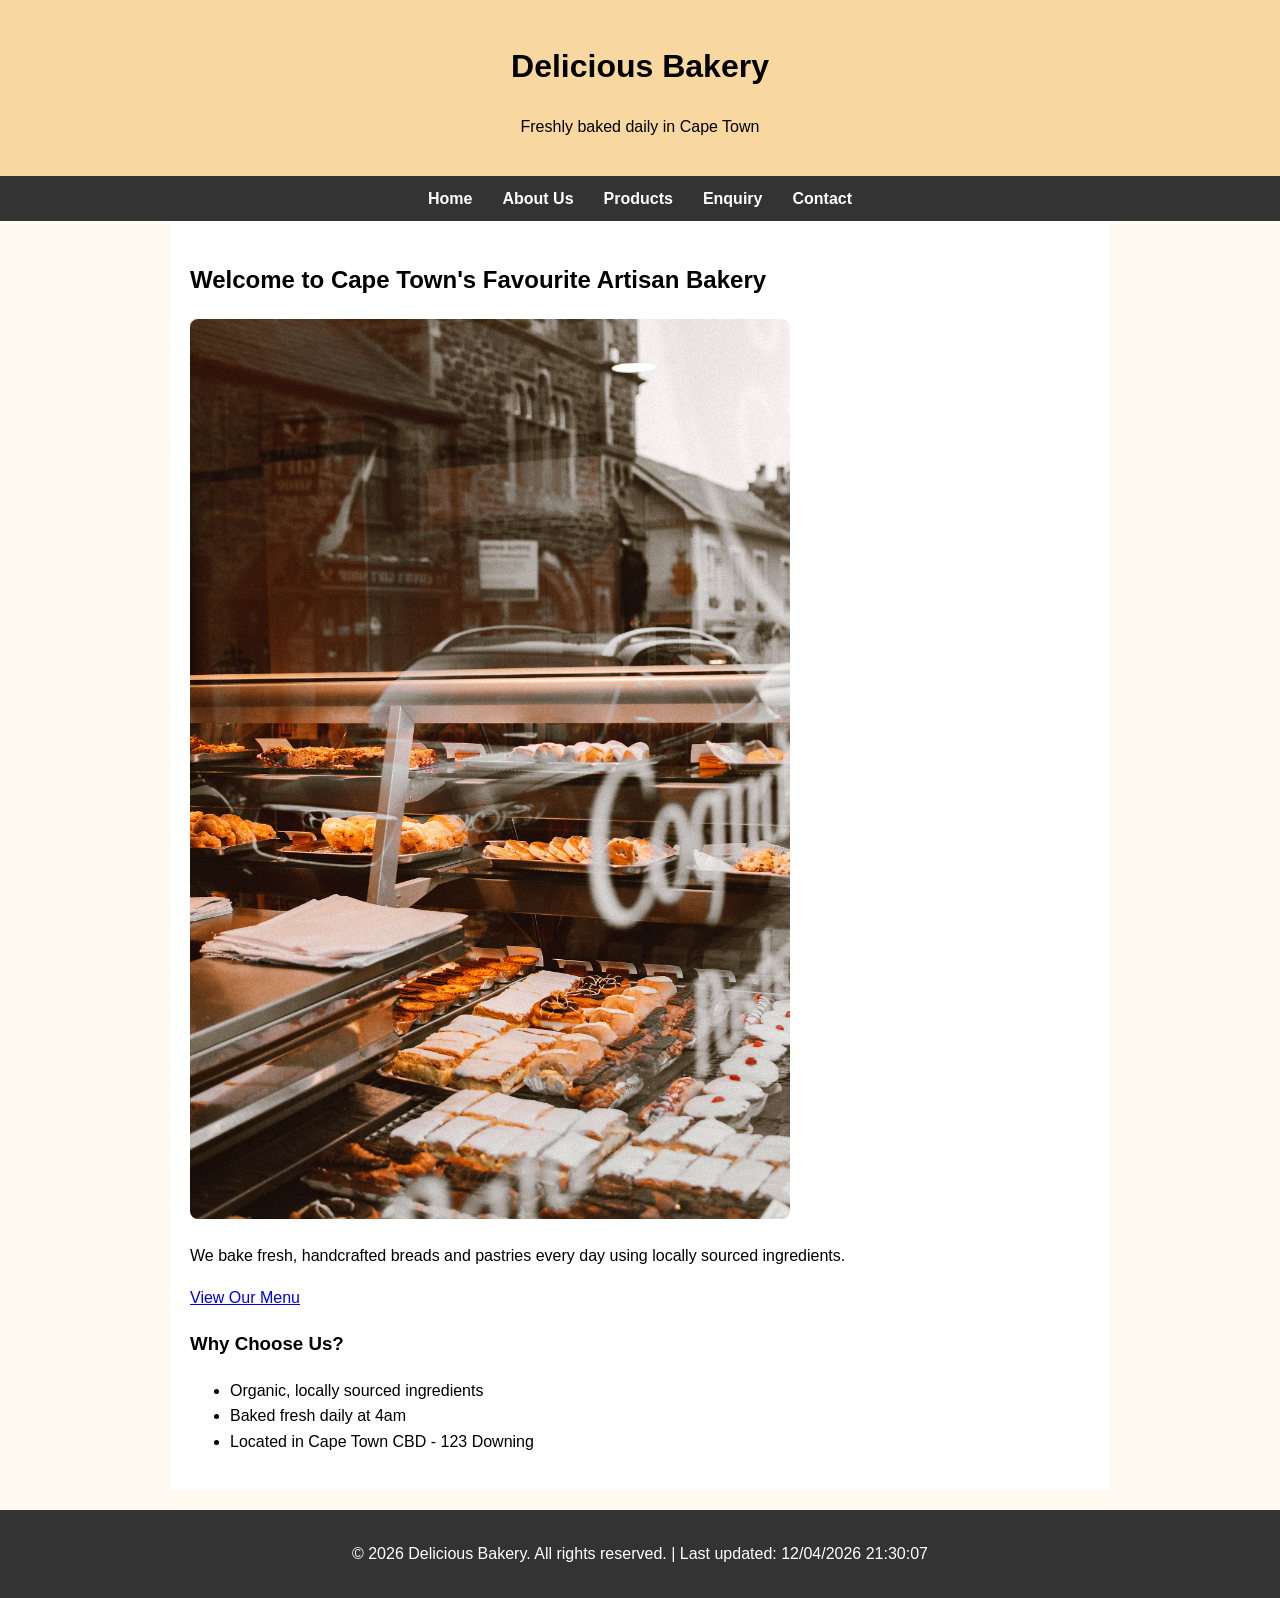
<file: index.html>
<!DOCTYPE html>
<html lang="en">
<head>
    <meta charset="UTF-8">
    <meta name="viewport" content="width=device-width, initial-scale=1.0">
    <meta name="description" content="Delicious Bakery in Cape Town CBD - fresh sourdough and pastries daily">
    <meta name="keywords" content="bakery, Cape Town, bread, sourdough, cakes">
    <title>Delicious Bakery - Home</title>
    <link rel="stylesheet" href="css/style.css">
</head>
<body>
    <!-- Header Section - Student: St10502981 - Purpose: Branding and logo -->
    <header>
        <h1>Delicious Bakery</h1>
        <p>Freshly baked daily in Cape Town</p>
    </header>

    <!-- Navigation - Same on all 5 pages - Required for rubric -->
    <nav>
        <ul>
            <li><a href="index.html">Home</a></li>
            <li><a href="about.html">About Us</a></li>
            <li><a href="services.html">Products</a></li>
            <li><a href="enquiry.html">Enquiry</a></li>
            <li><a href="contact.html">Contact</a></li>
        </ul>
    </nav>

    <!-- Main Content - Welcome message and hero image -->
    <main>
        <h2>Welcome to Cape Town's Favourite Artisan Bakery</h2>
        <img src="images/bakery_hero.jpg" alt="Fresh sourdough bread from Delicious Bakery" width="600">
        <p>We bake fresh, handcrafted breads and pastries every day using locally sourced ingredients.</p>
        <p><a href="services.html">View Our Menu</a></p>
        
        <h3>Why Choose Us?</h3>
        <ul>
            <li>Organic, locally sourced ingredients</li>
            <li>Baked fresh daily at 4am</li>
            <li>Located in Cape Town CBD - 123 Downing</li>
        </ul>
    </main>

    <!-- Footer with JavaScript date - Required for Part 2 -->
    <footer>
        <p>&copy; <script>document.write(new Date().getFullYear())</script> Delicious Bakery. All rights reserved. | Last updated: <script>document.write(document.lastModified)</script></p>
    </footer>
</body>
</html>
</file>
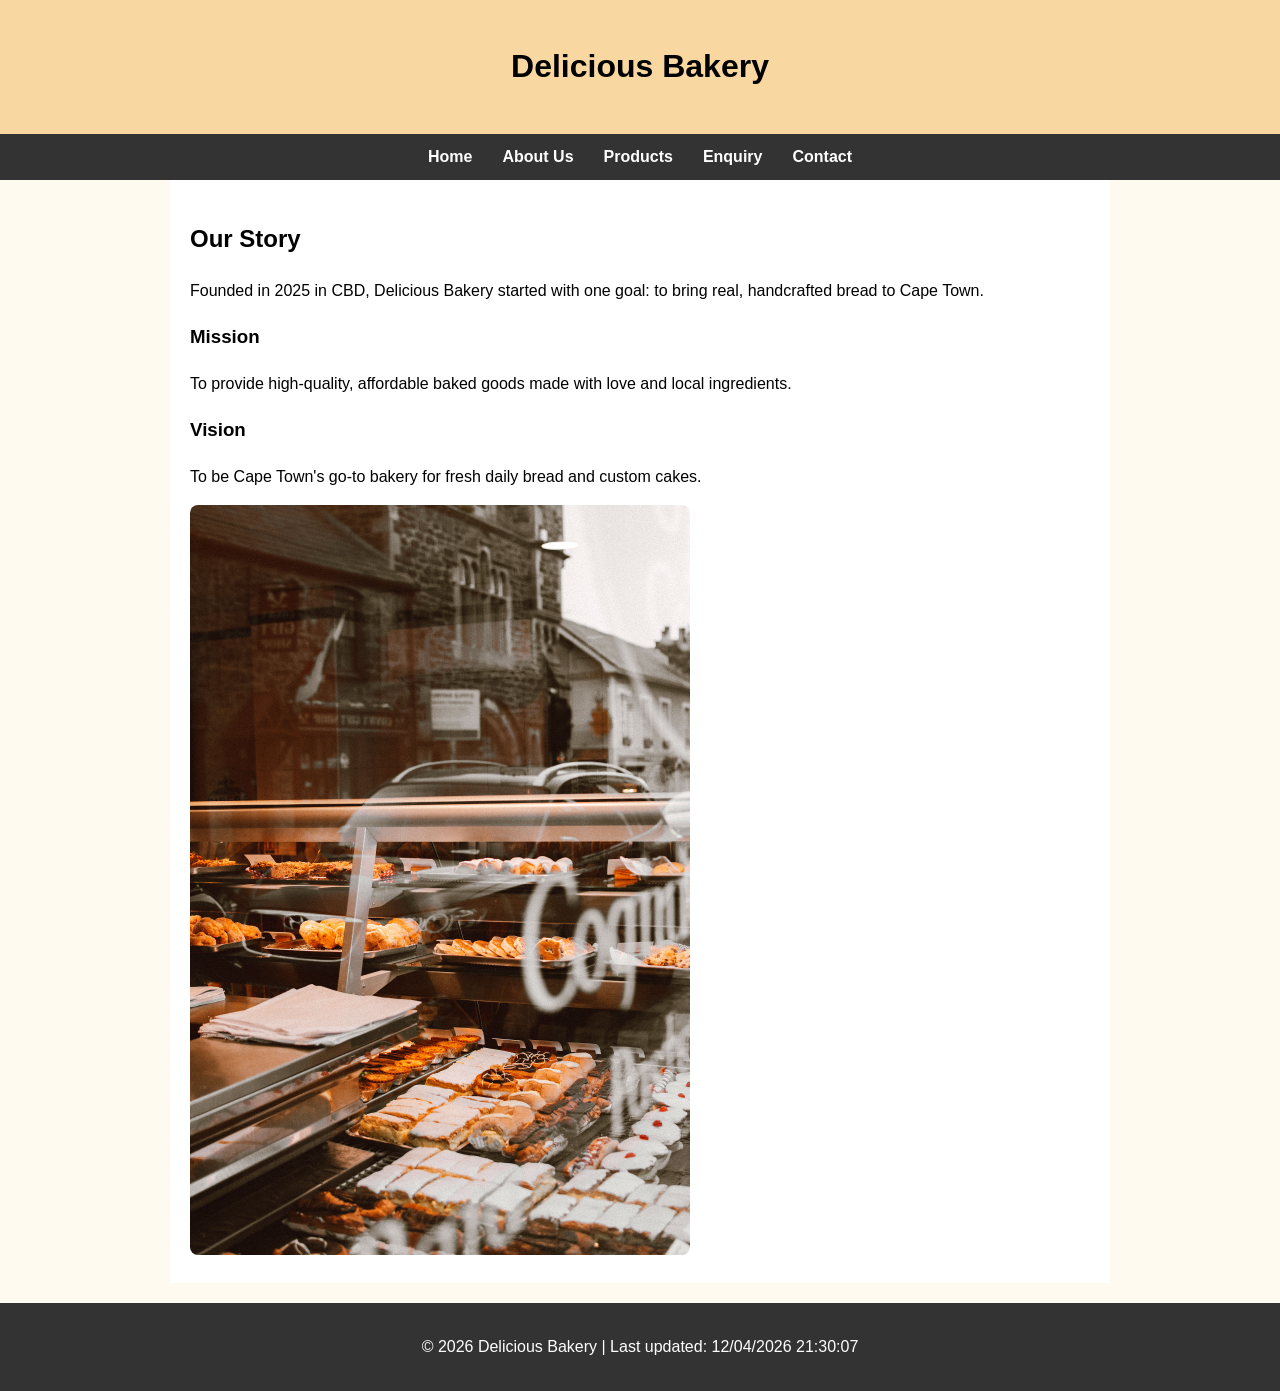
<file: about.html>
<!DOCTYPE html>
<html lang="en">
<head>
    <meta charset="UTF-8">
    <meta name="viewport" content="width=device-width, initial-scale=1.0">
    <title>Delicious Bakery - About Us</title>
    <link rel="stylesheet" href="css/style.css">
</head>
<body>
    <!-- Header - St10502981 - Purpose: Branding -->
    <header><h1>Delicious Bakery</h1></header>
    <!-- Navigation - Same on all 5 pages -->
    <nav><ul>
        <li><a href="index.html">Home</a></li>
        <li><a href="about.html">About Us</a></li>
        <li><a href="services.html">Products</a></li>
        <li><a href="enquiry.html">Enquiry</a></li>
        <li><a href="contact.html">Contact</a></li>
    </ul></nav>
    <!-- Main Content -->
    <main>
        <h2>Our Story</h2>
        <p>Founded in 2025 in CBD, Delicious Bakery started with one goal: to bring real, handcrafted bread to Cape Town.</p>
        <h3>Mission</h3>
        <p>To provide high-quality, affordable baked goods made with love and local ingredients.</p>
        <h3>Vision</h3>
        <p>To be Cape Town's go-to bakery for fresh daily bread and custom cakes.</p>
        <img src="images/bakery_hero.jpg" alt="Delicious Bakery interior" width="500">
    </main>
    <!-- Footer with JS Date - Required -->
    <footer><p>&copy; <script>document.write(new Date().getFullYear())</script> Delicious Bakery | Last updated: <script>document.write(document.lastModified)</script></p></footer>
</body>
</html>
</file>
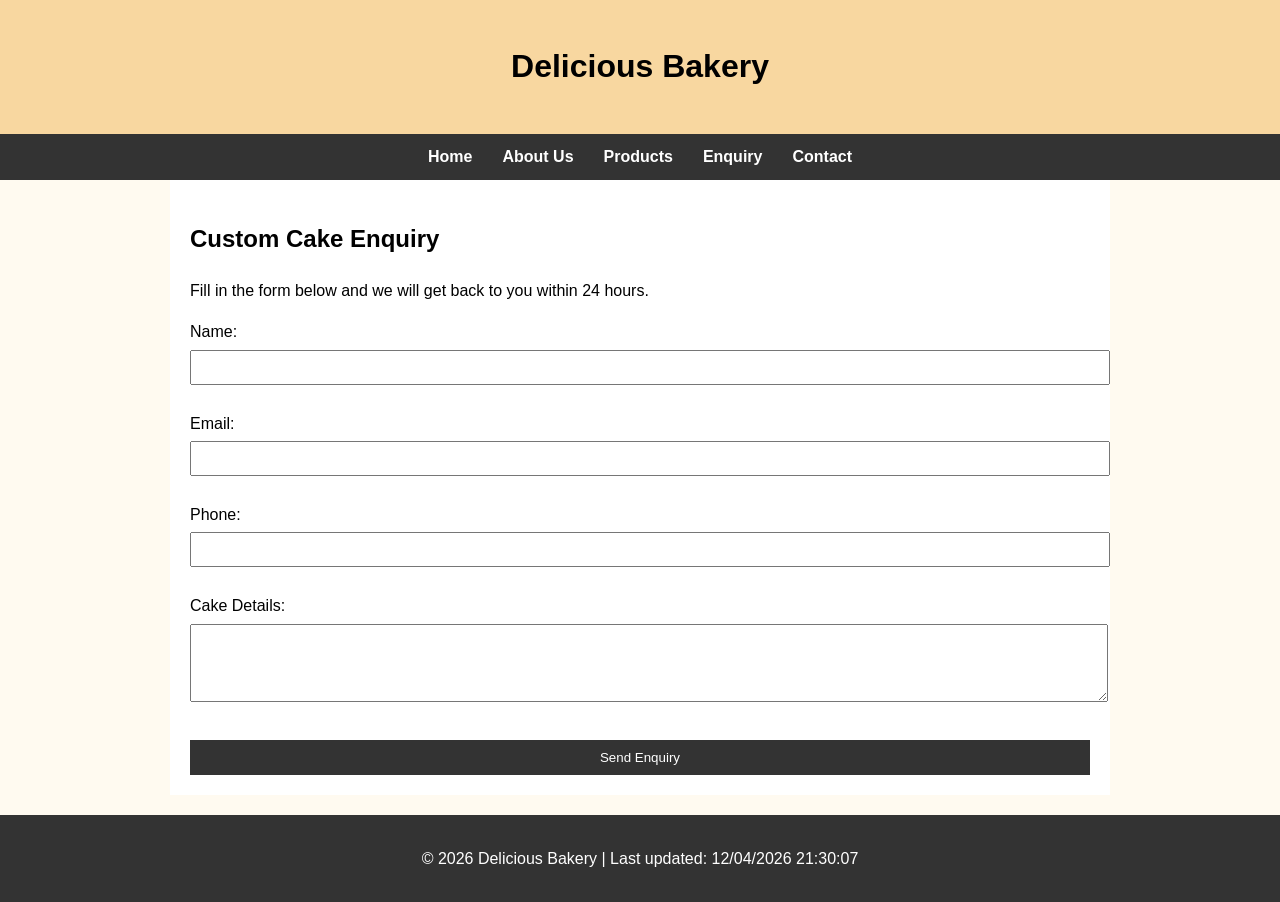
<file: enquiry.html>
<!DOCTYPE html>
<html lang="en">
<head>
    <meta charset="UTF-8">
    <meta name="viewport" content="width=device-width, initial-scale=1.0">
    <title>Enquiry - Delicious Bakery</title>
    <link rel="stylesheet" href="css/style.css">
</head>
<body>
    <header><h1>Delicious Bakery</h1></header>
    <nav><ul>
        <li><a href="index.html">Home</a></li>
        <li><a href="about.html">About Us</a></li>
        <li><a href="services.html">Products</a></li>
        <li><a href="enquiry.html">Enquiry</a></li>
        <li><a href="contact.html">Contact</a></li>
    </ul></nav>
    <main>
        <h2>Custom Cake Enquiry</h2>
        <p>Fill in the form below and we will get back to you within 24 hours.</p>
        <!-- Enquiry Form - Required -->
        <form>
            <label for="name">Name:</label><br>
            <input type="text" id="name" name="name" required><br><br>
            <label for="email">Email:</label><br>
            <input type="email" id="email" name="email" required><br><br>
            <label for="phone">Phone:</label><br>
            <input type="tel" id="phone" name="phone" required><br><br>
            <label for="message">Cake Details:</label><br>
            <textarea id="message" name="message" rows="4" cols="50" required></textarea><br><br>
            <input type="submit" value="Send Enquiry">
        </form>
    </main>
    <footer><p>&copy; <script>document.write(new Date().getFullYear())</script> Delicious Bakery | Last updated: <script>document.write(document.lastModified)</script></p></footer>
</body>
</html>
</file>
<file: css/style.css>
/* Main Styles - Student: St10502981 - WEDE5020 Part 2 */
body { font-family: Arial, sans-serif; margin:0; padding:0; line-height:1.6; background:#fffaf0; }
header { background:#f8d7a0; padding:20px; text-align:center; }
nav ul { list-style:none; background:#333; display:flex; justify-content:center; margin:0; padding:10px; }
nav ul li { margin:0 15px; }
nav ul li a { color:white; text-decoration:none; font-weight:bold; }
nav ul li a:hover { color:#f8d7a0; }
main { padding:20px; max-width:900px; margin:auto; background:white; min-height:400px; }
footer { background:#333; color:white; text-align:center; padding:15px; margin-top:20px; }
img { max-width:100%; height:auto; border-radius:8px; }
form input, form textarea { width:100%; padding:8px; margin-top:5px; }
button, input[type=submit] { background:#333; color:white; padding:10px 20px; border:none; cursor:pointer; }
/* Responsive - Required for marks */
@media screen and (max-width:600px){ nav ul{ flex-direction:column; text-align:center; } }
</file>
